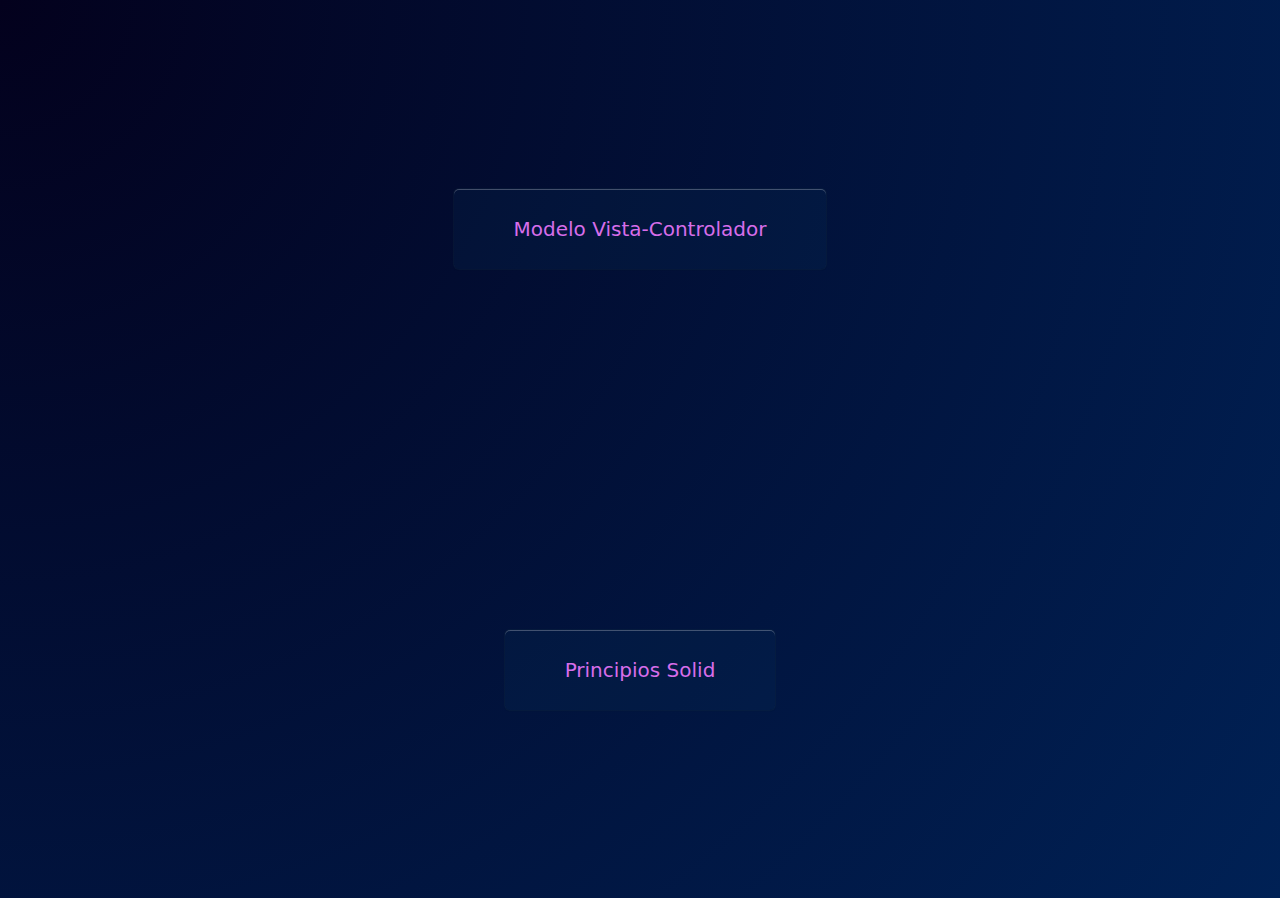
<file: index.html>
<!DOCTYPE html>
<html lang="es">
<head>
    <meta charset="UTF-8">
    <meta name="viewport" content="width=device-width, initial-scale=1.0">
    <link rel="stylesheet" href="./index.css">
    <title>Tarea 13-01-24</title>
</head>
<body>
    <div class="banner">
        <a href="./MVC.html"><span class="title">Modelo Vista-Controlador</span></a>

        <a href="./principiosSolid.html"><span class="title">Principios Solid</span></div></a>
</body>
</html>
</file>
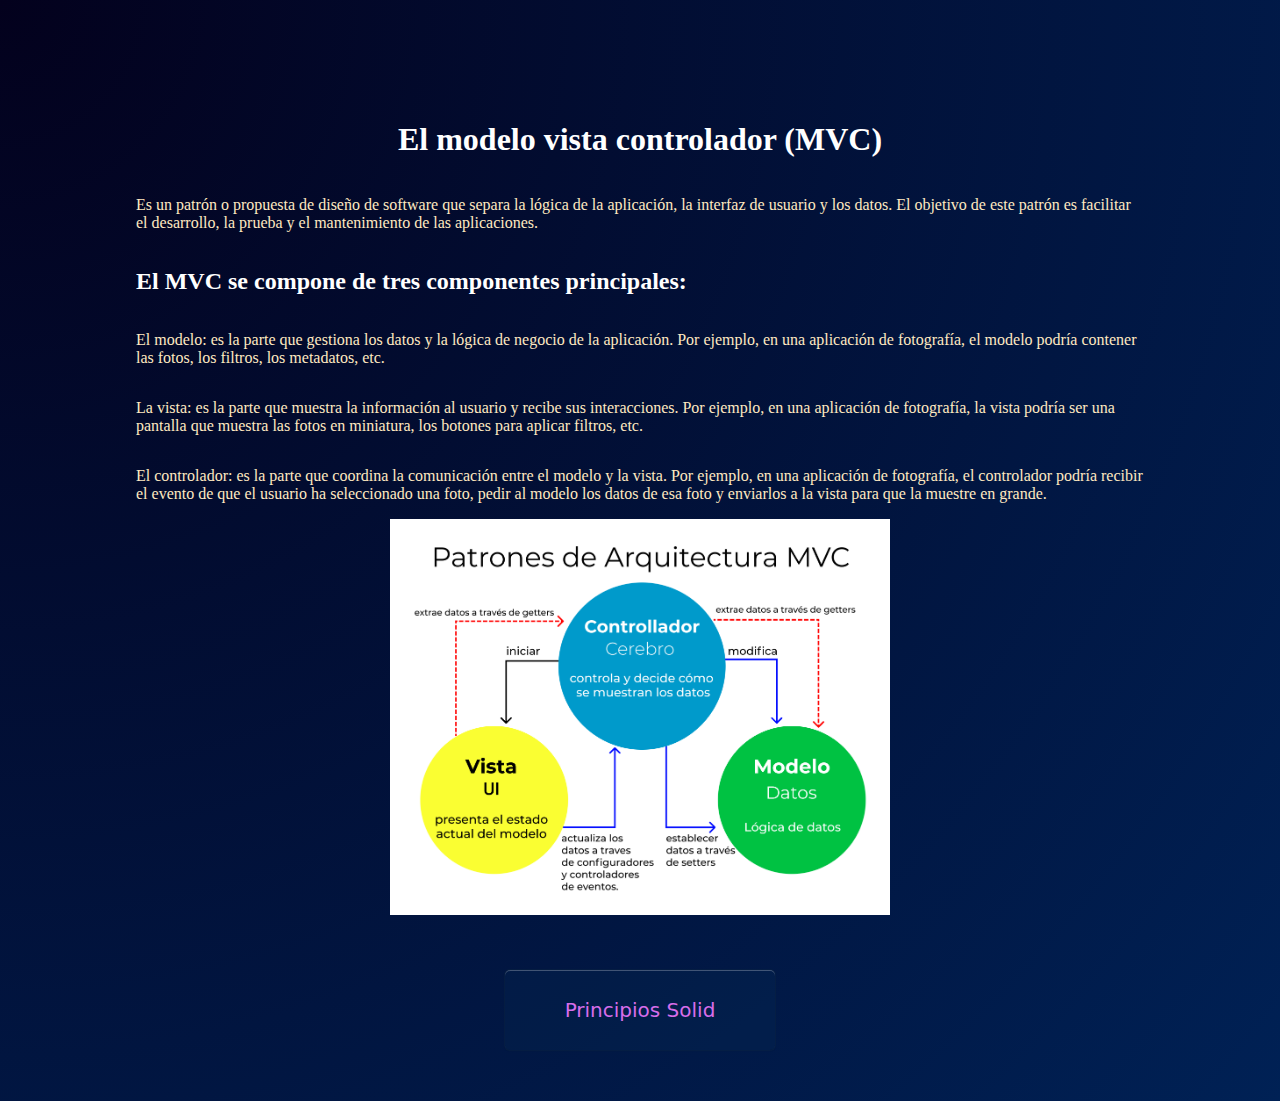
<file: MVC.html>
<!DOCTYPE html>
<html lang="es">
  <head>
    <meta charset="UTF-8" />
    <meta name="viewport" content="width=device-width, initial-scale=1.0" />
    <link rel="stylesheet" href="./index.css" />
    <title>Modelo Vista Controlador</title>
  </head>
  <body>
    <div class="info">
      <h1>El modelo vista controlador (MVC)</h1>

      <p>
        Es un patrón o propuesta de diseño de software que separa la lógica de
        la aplicación, la interfaz de usuario y los datos. El objetivo de este
        patrón es facilitar el desarrollo, la prueba y el mantenimiento de las
        aplicaciones.
      </p>

      <h2>El MVC se compone de tres componentes principales:</h2>

      <p>
        El modelo: es la parte que gestiona los datos y la lógica de negocio de
        la aplicación. Por ejemplo, en una aplicación de fotografía, el modelo
        podría contener las fotos, los filtros, los metadatos, etc.
      </p>
      <p>
        La vista: es la parte que muestra la información al usuario y recibe sus
        interacciones. Por ejemplo, en una aplicación de fotografía, la vista
        podría ser una pantalla que muestra las fotos en miniatura, los botones
        para aplicar filtros, etc.
      </p>
      <p>
        El controlador: es la parte que coordina la comunicación entre el modelo
        y la vista. Por ejemplo, en una aplicación de fotografía, el controlador
        podría recibir el evento de que el usuario ha seleccionado una foto,
        pedir al modelo los datos de esa foto y enviarlos a la vista para que la
        muestre en grande.
      </p>

      <div class="img"></div>
    </div>

    <div class="lowerbutton">
      <a href="./principiosSolid.html"
        ><span class="title">Principios Solid</span></a
      >
    </div>
  </body>
</html>
</file>
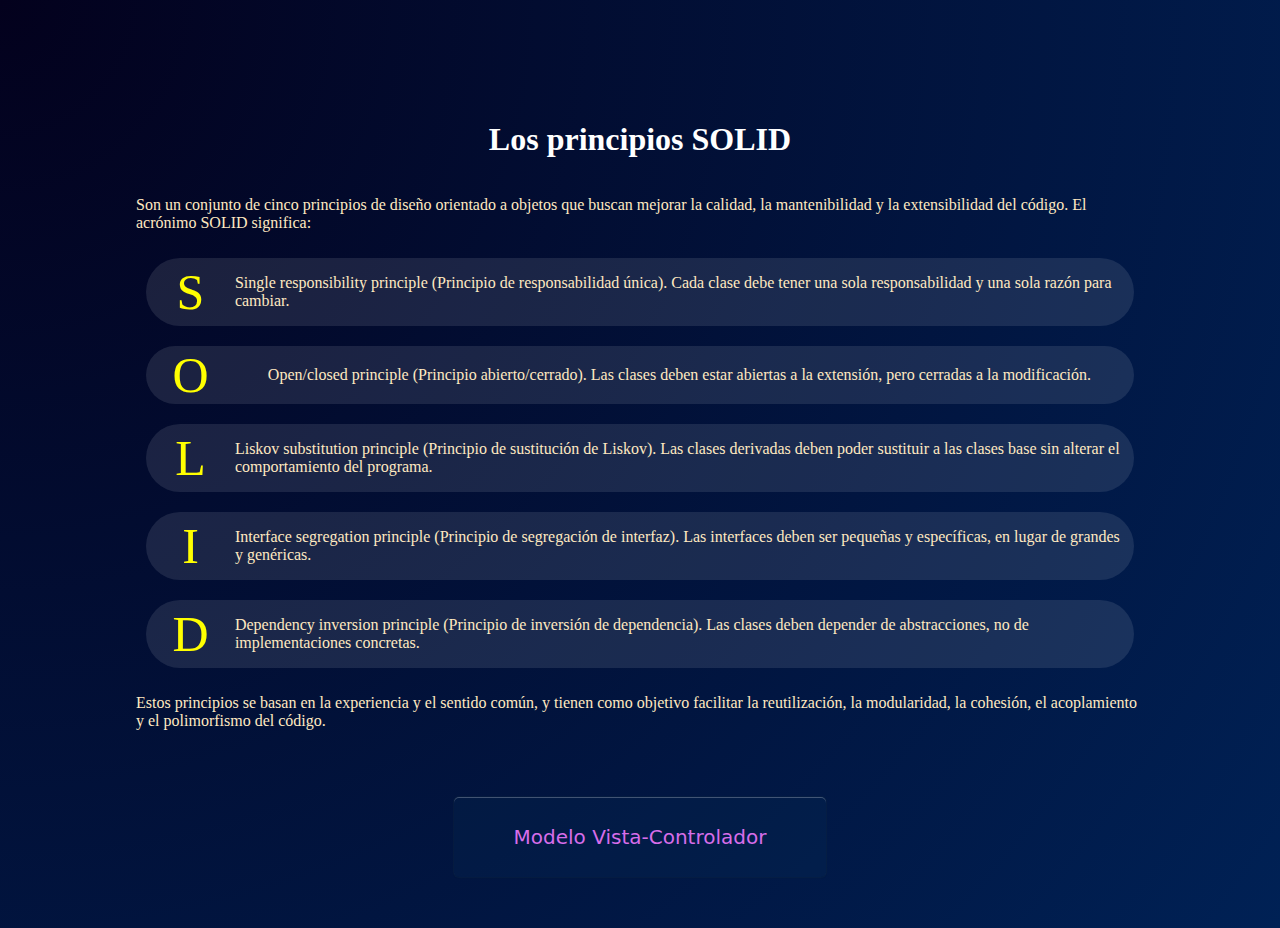
<file: principiosSolid.html>
<!DOCTYPE html>
<html lang="es">
  <head>
    <meta charset="UTF-8" />
    <meta name="viewport" content="width=device-width, initial-scale=1.0" />
    <link rel="stylesheet" href="./index.css" />
    <title>Modelo Vista Controlador</title>
  </head>
  <body>
    <div class="info">
      <h1>Los principios SOLID </h1>

      <p>
        Son un conjunto de cinco principios de diseño orientado a objetos que buscan mejorar la calidad, la mantenibilidad y la extensibilidad del código. El acrónimo SOLID significa:
      </p>

      <div class="solid">
          <span>S</span>
          <p>
            Single responsibility principle (Principio de responsabilidad única). Cada clase debe tener una sola responsabilidad y una sola razón para cambiar.
          </p>
      </div>
      <div class="solid">
        <span>O</span>
        <p>
            Open/closed principle (Principio abierto/cerrado). Las clases deben estar abiertas a la extensión, pero cerradas a la modificación.
        </p>
    </div>     
     <div class="solid">
        <span>L</span>
        <p>
            Liskov substitution principle (Principio de sustitución de Liskov). Las clases derivadas deben poder sustituir a las clases base sin alterar el comportamiento del programa.
        </p>
    </div>  
            <div class="solid">
        <span>I</span>
        <p>
            Interface segregation principle (Principio de segregación de interfaz). Las interfaces deben ser pequeñas y específicas, en lugar de grandes y genéricas.
        </p>
    </div>  
         <div class="solid">
        <span>D</span>
        <p>
            Dependency inversion principle (Principio de inversión de dependencia). Las clases deben depender de abstracciones, no de implementaciones concretas.
        </p>
    </div>
        <p>Estos principios se basan en la experiencia y el sentido común, y tienen como objetivo facilitar la reutilización, la modularidad, la cohesión, el acoplamiento y el polimorfismo del código.</p>

    
    </div>

    <div class="lowerbutton">
      <a href="./MVC.html"
        ><span class="title">Modelo Vista-Controlador</span></a
      >
    </div>
  </body>
</html>
</file>
<file: index.css>
body {
    background-image:  radial-gradient(circle at top left, rgb(3, 1, 29), #002155);
    background-repeat: no-repeat;
    background-size: contain;
height: auto;
}


.banner{
    display: grid;
    height: 98vh;
    grid-template-rows: 1fr 1fr;
    justify-items: center;
    align-items: center;
}

.title {
  appearance: none;
  background-color: #0a335c32;
  border: 1px solid rgba(27, 31, 35, 0.15);
  border-radius: 6px;
  box-shadow: rgba(27, 31, 35, 0.04) 0 1px 0, rgba(255, 255, 255, 0.25) 0 1px 0 inset;
  box-sizing: border-box;
  color: #d76dea;
  cursor: pointer;
  display: inline-block;
  font-family: -apple-system, system-ui, "Segoe UI", Helvetica, Arial, sans-serif, "Apple Color Emoji", "Segoe UI Emoji";
  font-size: 20px;
  font-weight: 500;
  line-height: 20px;
  list-style: none;
  padding: 30px 60px;
  position: relative;
  transition: background-color 0.2s cubic-bezier(0.3, 0, 0.5, 1);
  user-select: none;
  -webkit-user-select: none;
  touch-action: manipulation;
  vertical-align: middle;
  white-space: nowrap;
  word-wrap: break-word;
}

.title:hover {
  background-color: #224fa945;
  text-decoration: none;
  transition-duration: 0.1s;
}

.title:disabled {
  background-color: #0080ff;
  border-color: rgba(27, 31, 35, 0.15);
  color: #959DA5;
  cursor: default;
}

.title:active {
  background-color: #074eb83c;
  box-shadow: rgba(225, 228, 232, 0.2) 0 1px 0 inset;
  transition: none 0s;
}

.title:focus {
  outline: 1px transparent;
}

.title:before {
  display: none;
}

.title:-webkit-details-marker {
  display: none;
}

.info{
    display: grid;
    margin-top: 100px;
    margin-right: 10vw;
    margin-left: 10vw;
    white-space: break-word;
}

p{
    color: rgb(255, 233, 193);
}

h1{
    color: white;
    text-align: center;
}

h2{
    color: white;
}

.img{
    display: block;
    width: 500px;
    height: 400px;
    background-image: url(./img/MVC3.png);
    background-size: contain;
    background-repeat: no-repeat;
    justify-self: center;
    
}

.lowerbutton {
    display: grid;
    justify-items: center;
    margin: 50px;
}
.solid{
    display: grid;
    grid-template-columns: 0.1fr 1fr;
    grid-template-rows: 1fr;
    background-color: rgba(255, 255, 255, 0.102);
    margin: 10px;
    align-items: center;
    justify-items: center;
    border-radius: 100px;
    padding-right: 10px;
}
span{
    font-size: 50px;
    color: yellow;
}
</file>
